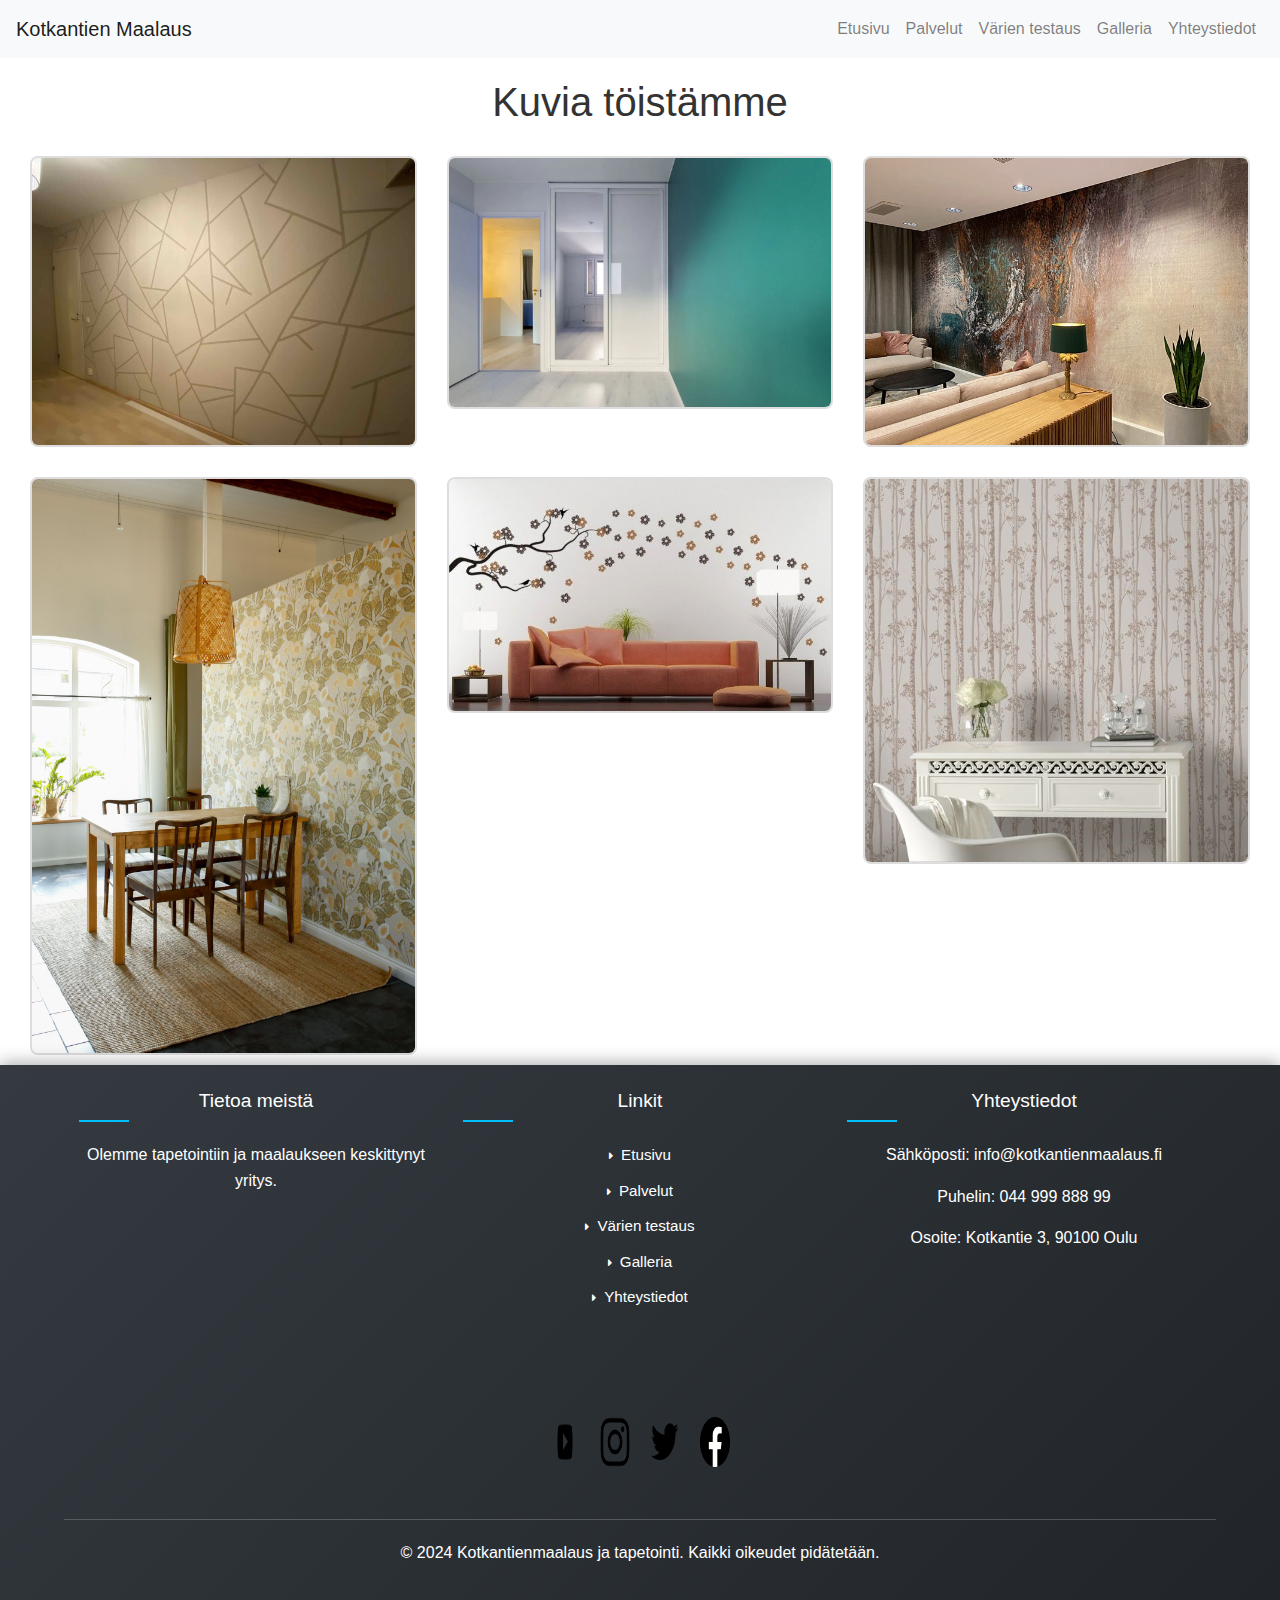
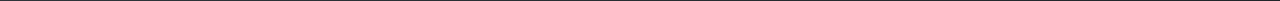
<file: galleria.html>
<!DOCTYPE html>
<html lang="fi">

<head>
    <meta charset="UTF-8">
    <meta name="viewport" content="width=device-width, initial-scale=1.0">
    <title>Galleria - Kotkantien maalaus ja tapetointi</title>

    <!-- Bootstrap CSS -->
    <link href="https://stackpath.bootstrapcdn.com/bootstrap/4.5.2/css/bootstrap.min.css" rel="stylesheet">

    <!-- Omat CSS-tiedostot -->
    <link rel="stylesheet" type="text/css" href="css/stylesheet.css">
    <link rel="stylesheet" type="text/css" href="css/galleria.css">

    <!-- Font Awesome -->
    <link rel="stylesheet" href="https://cdnjs.cloudflare.com/ajax/libs/font-awesome/5.15.4/css/all.min.css">
</head>

<body>
    <nav class="navbar navbar-expand-lg navbar-light bg-light">
        <a class="navbar-brand" href="index.html">Kotkantien Maalaus</a>
        <button class="navbar-toggler" type="button" data-toggle="collapse" data-target="#navbarNav" aria-controls="navbarNav" aria-expanded="false" aria-label="Toggle navigation">
            <span class="navbar-toggler-icon"></span>
        </button>
        <div class="collapse navbar-collapse" id="navbarNav">
            <ul class="navbar-nav ml-auto">
                <li class="nav-item"><a class="nav-link" href="index.html">Etusivu</a></li>
                <li class="nav-item"><a class="nav-link" href="palvelut.html">Palvelut</a></li>
                <li class="nav-item"><a class="nav-link" href="varientestaus.html">Värien testaus</a></li>
                <li class="nav-item"><a class="nav-link" href="galleria.html">Galleria</a></li>
                <li class="nav-item"><a class="nav-link" href="yhteystiedot.html">Yhteystiedot</a></li>
            </ul>
        </div>
    </nav>

    <h1 class="gallery-title">Kuvia töistämme</h1>
    <div class="image-container">
        <div class="image-item">
            <img src="images/kuva1.jpeg" alt="Tapetoitu seinä" class="preview-image">
        </div>
        <div class="image-item">
            <img src="images/kuva2.webp" alt="Turkoosiksi maalattu seinä" class="preview-image">
        </div>
        <div class="image-item">
            <img src="images/kuva3.jpg" alt="Tapetoitu seinä" class="preview-image">
        </div>
        <div class="image-item">
            <img src="images/kuva4.jpg" alt="Tapetoitu seinä" class="preview-image">
        </div>
        <div class="image-item">
            <img src="images/kuva5.jpg" alt="tapetoitu seinä" class="preview-image">
        </div>
        <div class="image-item">
            <img src="images/kuva6.jpeg" alt="tapetoitu seinä" class="preview-image">
        </div>
    </div>

    <div class="modal" id="modal">
        <span class="close" id="close">&times;</span>
        <img class="modal-content" id="modal-image">
    </div>

    <!-- jQuery -->
    <script src="https://ajax.googleapis.com/ajax/libs/jquery/3.7.1/jquery.min.js"></script>

    <!-- Popper.js (Bootstrapin vaatimuksena) -->
    <script src="https://cdnjs.cloudflare.com/ajax/libs/popper.js/1.16.0/umd/popper.min.js"></script>

    <!-- Bootstrap JS -->
    <script src="https://stackpath.bootstrapcdn.com/bootstrap/4.5.2/js/bootstrap.min.js"></script>

    <!-- Oma JavaScript-tiedosto -->
    <script src="javascript/galleria.js"></script>
    

    <footer class="footer bg-dark text-white pt-4">
        <div class="container">
            <div class="row">
                <div class="col-md-4">
                    <h5 style="color: white;">Tietoa meistä</h5>
                    <p style="color: white;">Olemme tapetointiin ja maalaukseen keskittynyt yritys.</p>
                    <iframe src="https://www.google.com/maps/embed?pb=!1m18!1m12!1m3!1d2017.5847463398302!2d25.508349977595394!3d65.00146934481731!2m3!1f0!2f0!3f0!3m2!1i1024!2i768!4f13.1!3m3!1m2!1s0x4681cd5aac2e0dcb%3A0xd0f738d563fe562d!2sKotkantie%203%2C%2090250%20Oulu!5e1!3m2!1sfi!2sfi!4v1724050981516!5m2!1sfi!2sfi" width="300" height="200" style="border:0;" allowfullscreen="" loading="lazy" referrerpolicy="no-referrer-when-downgrade"></iframe>
                </div>
                <div class="col-md-4">
                    <h5 style="color: white;">Linkit</h5>
                    <ul class="list-unstyled">
                        <li><a href="index.html" class="text-white">Etusivu</a></li>
                        <li><a href="palvelut.html" class="text-white">Palvelut</a></li>
                        <li><a href="varientestaus.html" class="text-white">Värien testaus</a></li>
                        <li><a href="galleria.html" class="text-white">Galleria</a></li>
                        <li><a href="yhteystiedot.html" class="text-white">Yhteystiedot</a></li>
                    </ul>
                </div>
                <div class="col-md-4">
                    <h5 style="color: white;">Yhteystiedot</h5>
                    <ul class="list-unstyled">
                        <p class="text-white">Sähköposti: info@kotkantienmaalaus.fi</p>
                        <p class="text-white">Puhelin: 044 999 888 99</p>
                        <p class="text-white">Osoite: Kotkantie 3, 90100 Oulu</p>
                    </ul>
                </div>
            </div>
            <div class="logos">
                <p><a href="https://www.youtube.com/">
                    <img src="images/youtubelogo.png" alt="YouTube" class="youtubelogo">
                </a></p>
                <p><a href="https://www.instagram.com/">
                    <img src="images/insta-logo.png" alt="Instagram" class="instagramlogo">
                </a></p>
                <p><a href="https://x.com/home?lang=fi">
                    <img src="images/xlogo.webp" alt="X" class="xlogo">
                </a></p>
                <p><a href="https://www.facebook.com/">
                    <img src="images/facebooklogo.png" alt="Facebook" class="facebooklogo">
                </a></p>
            </div>
            <div class="row mt-3">
                <div class="col-md-12 text-center">
                    <p>&copy; 2024 Kotkantienmaalaus ja tapetointi. Kaikki oikeudet pidätetään.</p>
                </div>
            </div>
        </div>
    </footer>
</body>

</html>
</file>
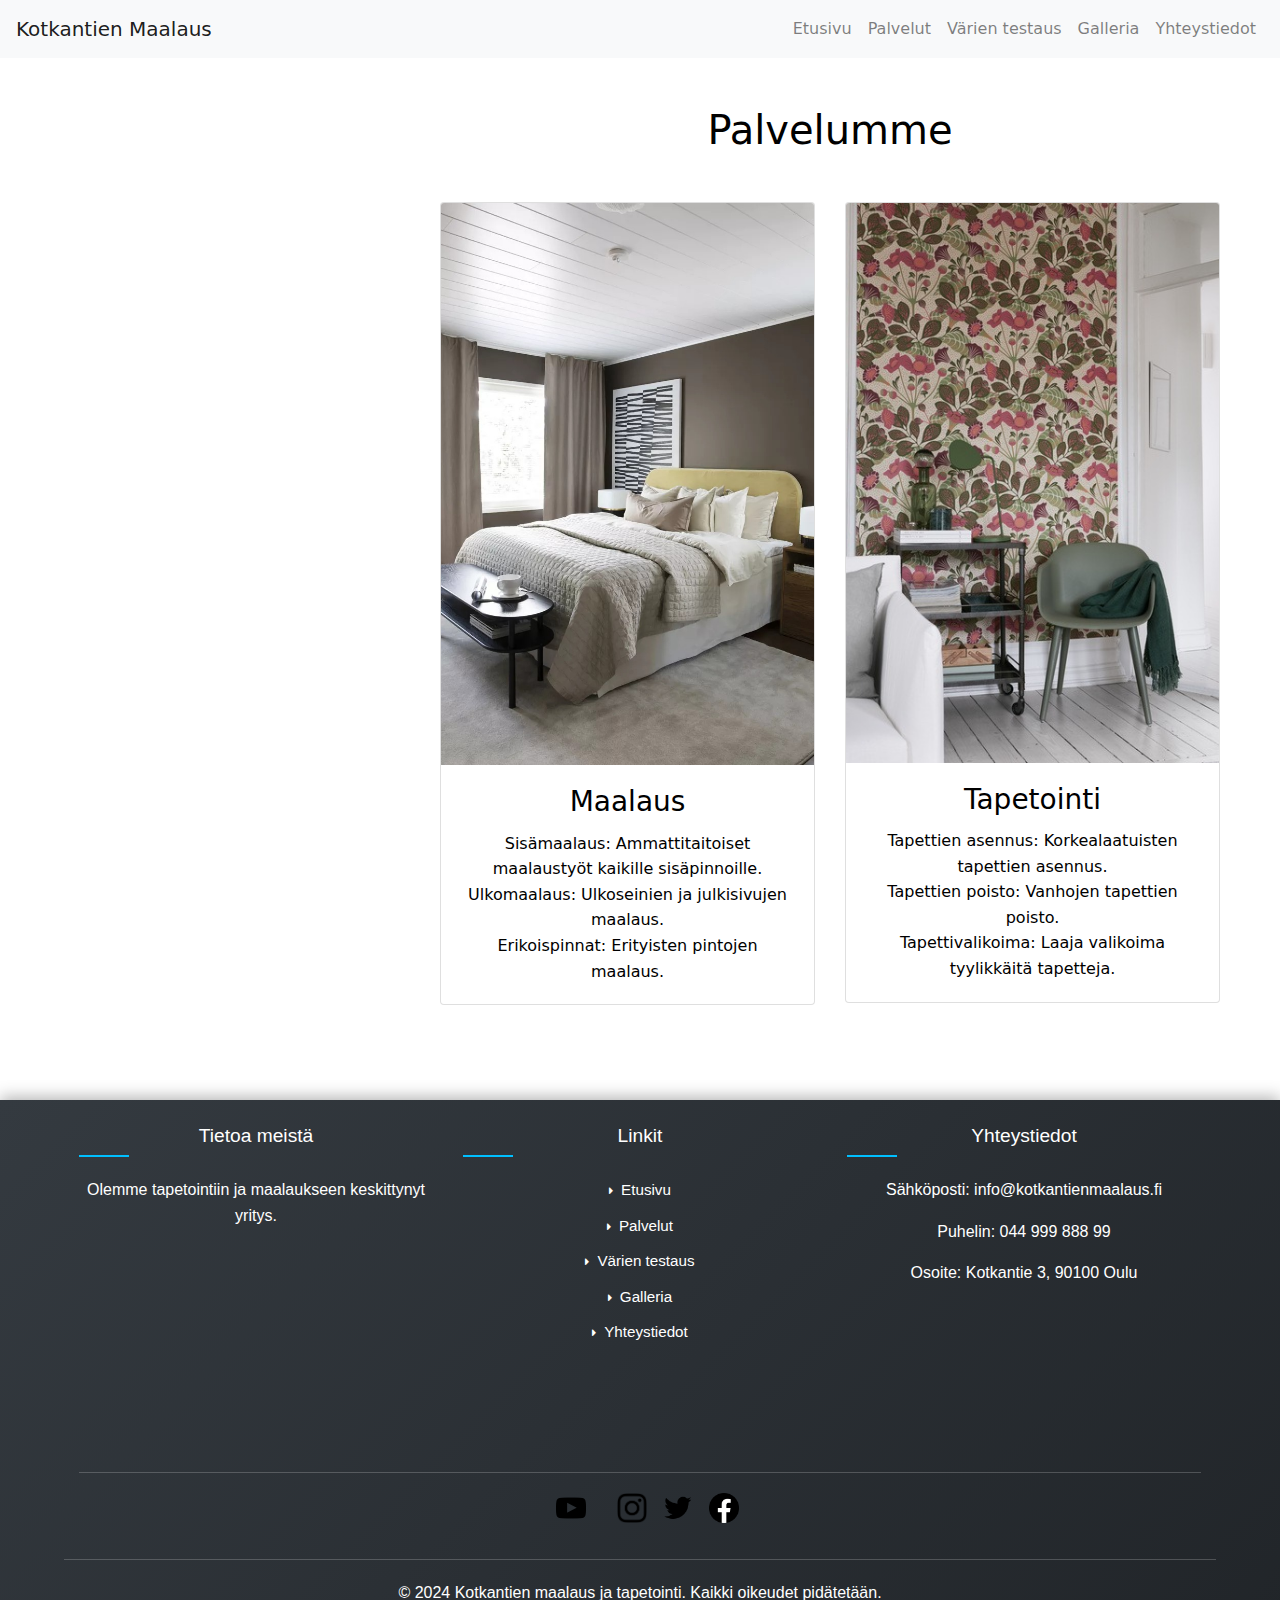
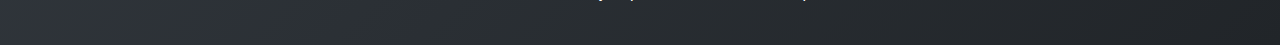
<file: palvelut.html>
<!DOCTYPE html>
<html lang="fi">
<head>
    <meta charset="UTF-8">
    <meta name="viewport" content="width=device-width, initial-scale=1.0">
    <script src="https://ajax.googleapis.com/ajax/libs/jquery/3.7.1/jquery.min.js"></script>
    <title>Palvelut - Kotkantien maalaus ja tapetointi</title>
    <link href="https://stackpath.bootstrapcdn.com/bootstrap/4.5.2/css/bootstrap.min.css" rel="stylesheet">
    <link rel="stylesheet" href="https://cdnjs.cloudflare.com/ajax/libs/font-awesome/5.15.4/css/all.min.css">
    <link rel="stylesheet" type="text/css" href="css/stylesheet.css">
    <link rel="stylesheet" type="text/css" href="css/palvelut.css">
</head>
<body>
    <nav class="navbar navbar-expand-lg navbar-light bg-light">
        <a class="navbar-brand" href="index.html">Kotkantien Maalaus</a>
        <button class="navbar-toggler" type="button" data-toggle="collapse" data-target="#navbarNav" aria-controls="navbarNav" aria-expanded="false" aria-label="Toggle navigation">
            <span class="navbar-toggler-icon"></span>
        </button>
        <div class="collapse navbar-collapse" id="navbarNav">
            <ul class="navbar-nav ml-auto">
                <li class="nav-item"><a class="nav-link" href="index.html">Etusivu</a></li>
                <li class="nav-item"><a class="nav-link" href="palvelut.html">Palvelut</a></li>
                <li class="nav-item"><a class="nav-link" href="varientestaus.html">Värien testaus</a></li>
                <li class="nav-item"><a class="nav-link" href="galleria.html">Galleria</a></li>
                <li class="nav-item"><a class="nav-link" href="yhteystiedot.html">Yhteystiedot</a></li>
            </ul>
        </div>
    </nav>

    <section class="services py-5">
        <div class="container">
            <h1 class="text-center mb-5">Palvelumme</h1>
            <div class="row">
                <div class="col-md-6 mb-4">
                    <div class="card">
                        <img src="images/painting.jpg" class="card-img-top" alt="Maalaus">
                        <div class="card-body">
                            <h3 class="card-title">Maalaus</h3>
                            <p class="card-text">
                                Sisämaalaus: Ammattitaitoiset maalaustyöt kaikille sisäpinnoille.<br>
                                Ulkomaalaus: Ulkoseinien ja julkisivujen maalaus.<br>
                                Erikoispinnat: Erityisten pintojen maalaus.
                            </p>
                        </div>
                    </div>
                </div>
                <div class="col-md-6 mb-4">
                    <div class="card">
                        <img src="images/wallpaper.jpg" class="card-img-top" alt="Tapetointi">
                        <div class="card-body">
                            <h3 class="card-title">Tapetointi</h3>
                            <p class="card-text">
                                Tapettien asennus: Korkealaatuisten tapettien asennus.<br>
                                Tapettien poisto: Vanhojen tapettien poisto.<br>
                                Tapettivalikoima: Laaja valikoima tyylikkäitä tapetteja.
                            </p>
                        </div>
                    </div>
                </div>
            </div>
        </div>
    </section>

    <footer class="footer bg-dark text-white py-4">
        <div class="container">
            <div class="row">
                <div class="col-md-4">
                    <h5>Tietoa meistä</h5>
                    <p class="info">Olemme tapetointiin ja maalaukseen keskittynyt yritys.</p>
                    <iframe src="https://www.google.com/maps/embed?pb=!1m18!1m12!1m3!1d2017.5847463398302!2d25.508349977595394!3d65.00146934481731!2m3!1f0!2f0!3f0!3m2!1i1024!2i768!4f13.1!3m3!1m2!1s0x4681cd5aac2e0dcb%3A0xd0f738d563fe562d!2sKotkantie%203%2C%2090250%20Oulu!5e1!3m2!1sfi!2sfi!4v1724050981516!5m2!1sfi!2sfi" width="300" height="200" style="border:0;" allowfullscreen="" loading="lazy" referrerpolicy="no-referrer-when-downgrade"></iframe>
                </div>
                <div class="col-md-4">
                    <h5 class="linkit">Linkit</h5>
                    <ul class="list-unstyled">
                        <li><a href="index.html" class="text-white">Etusivu</a></li>
                        <li><a href="palvelut.html" class="text-white">Palvelut</a></li>
                        <li><a href="varientestaus.html" class="text-white">Värien testaus</a></li>
                        <li><a href="galleria.html" class="text-white">Galleria</a></li>
                        <li><a href="yhteystiedot.html" class="text-white">Yhteystiedot</a></li>
                    </ul>
                </div>
                <div class="col-md-4">
                    <h5 class="yhteystiedot">Yhteystiedot</h5>
                    <ul class="list-unstyled">
                        <p class="text-white">Sähköposti: info@kotkantienmaalaus.fi</p>
                        <p class="text-white">Puhelin: 044 999 888 99</p>
                        <p class="text-white">Osoite: Kotkantie 3, 90100 Oulu</p>
                    </ul>
                </div>
            </div>
            <div class="logos text-center">
                <a href="https://www.youtube.com/"><img src="images/youtubelogo.png" alt="YouTube" class="mx-2" style="height:30px;"></a>
                <a href="https://www.instagram.com/"><img src="images/insta-logo.png" alt="Instagram" class="mx-2" style="height:30px;"></a>
                <a href="https://x.com/home?lang=fi"><img src="images/xlogo.webp" alt="X" class="mx-2" style="height:30px;"></a>
                <a href="https://www.facebook.com/"><img src="images/facebooklogo.png" alt="Facebook" class="mx-2" style="height:30px;"></a>
            </div>
            <div class="row mt-3">
                <div class="col-md-12 text-center">
                    <p>&copy; 2024 Kotkantien maalaus ja tapetointi. Kaikki oikeudet pidätetään.</p>
                </div>
            </div>
        </div>
    </footer>

    <script src="https://stackpath.bootstrapcdn.com/bootstrap/4.5.2/js/bootstrap.min.js"></script>
</body>
</html>
</file>
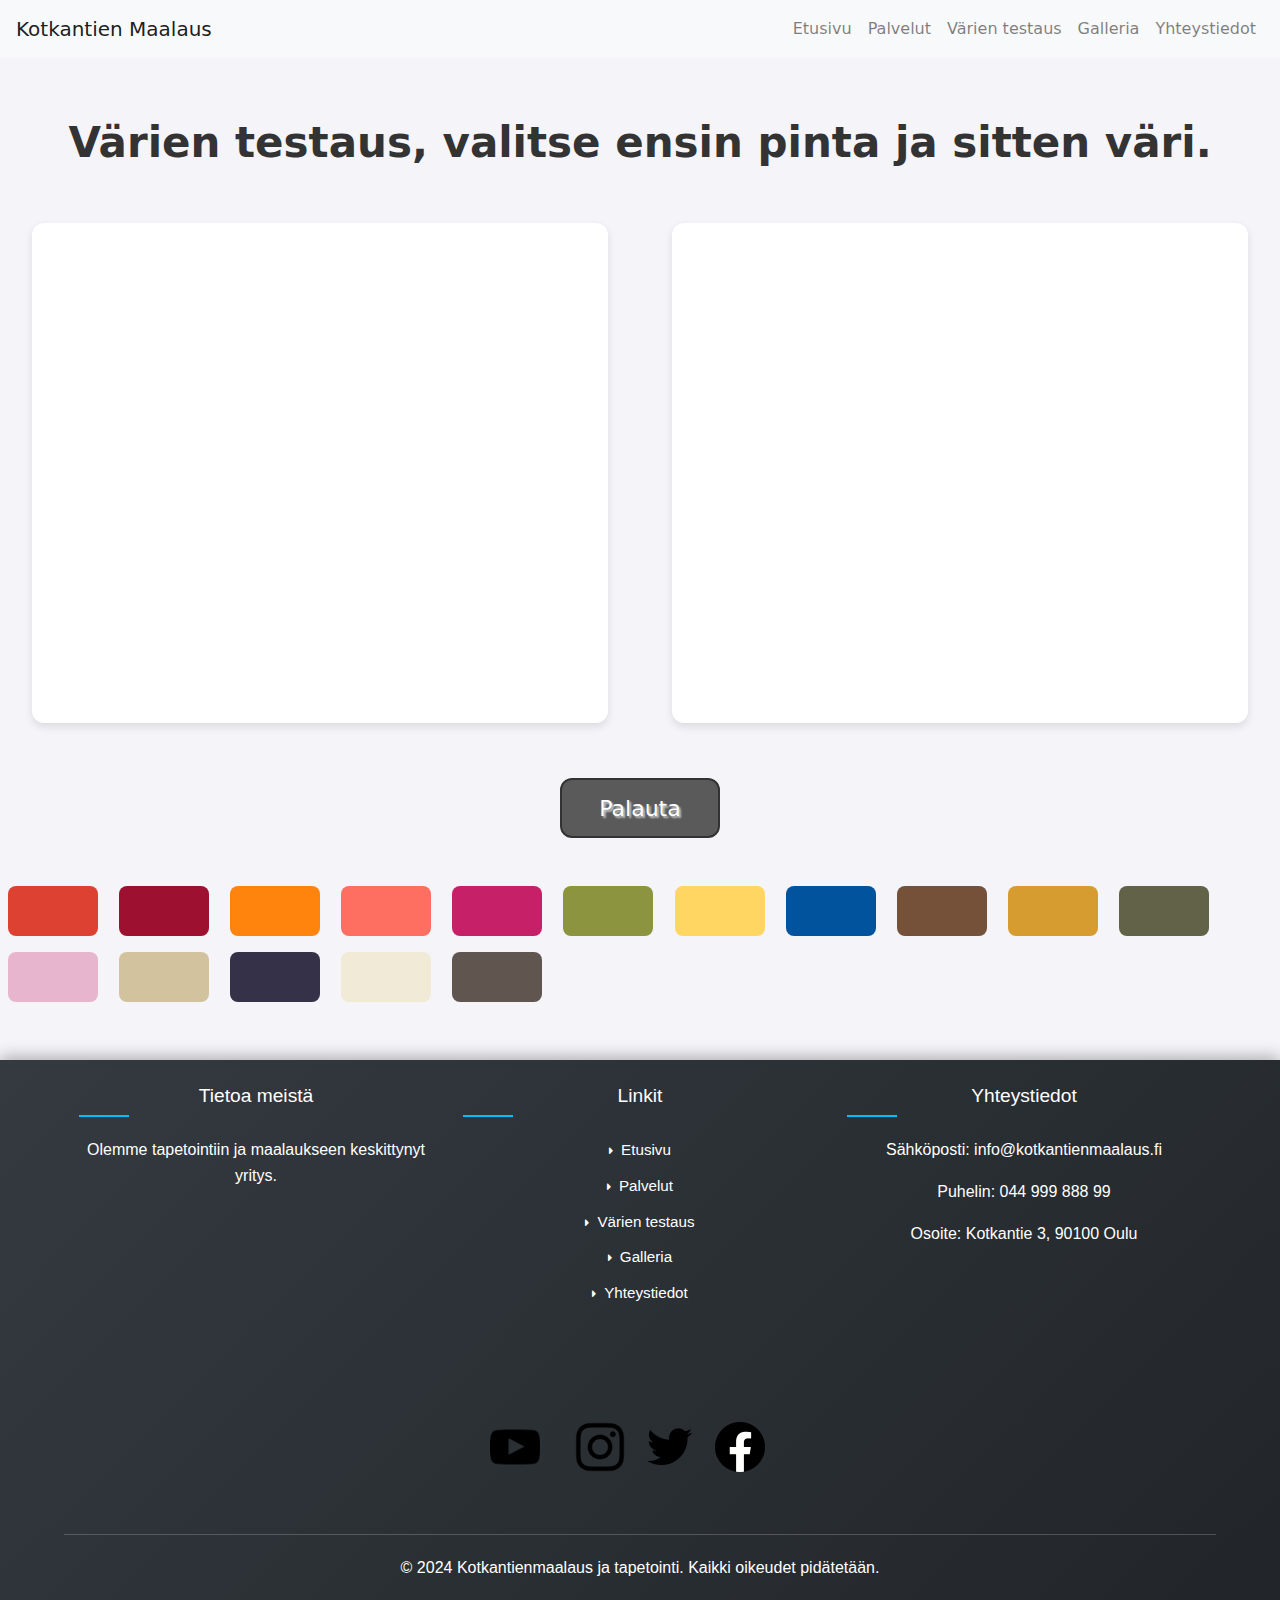
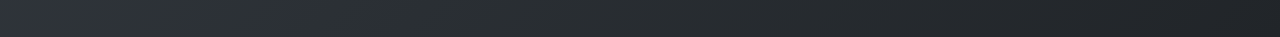
<file: varientestaus.html>
<!DOCTYPE html>
<html lang="fi">

<head>
  <meta charset="UTF-8">
  <meta name="viewport" content="width=device-width, initial-scale=1.0">
  <title>Värien testaus - Kotkantien maalaus ja tapetointi</title>
  
  <!-- Bootstrap CSS -->
  <link href="https://stackpath.bootstrapcdn.com/bootstrap/4.5.2/css/bootstrap.min.css" rel="stylesheet">

  <!-- Omat CSS-tiedostot -->
  <link rel="stylesheet" type="text/css" href="css/stylesheet.css">
  <link rel="stylesheet" type="text/css" href="css/varientestaus.css">

  <!-- Font Awesome -->
  <link rel="stylesheet" href="https://cdnjs.cloudflare.com/ajax/libs/font-awesome/5.15.4/css/all.min.css">
</head>

<body>
  <nav class="navbar navbar-expand-lg navbar-light bg-light">
    <a class="navbar-brand" href="index.html">Kotkantien Maalaus</a>
    <button class="navbar-toggler" type="button" data-toggle="collapse" data-target="#navbarNav" aria-controls="navbarNav" aria-expanded="false" aria-label="Toggle navigation">
      <span class="navbar-toggler-icon"></span>
    </button>
    <div class="collapse navbar-collapse" id="navbarNav">
      <ul class="navbar-nav ml-auto">
        <li class="nav-item"><a class="nav-link" href="index.html">Etusivu</a></li>
        <li class="nav-item"><a class="nav-link" href="palvelut.html">Palvelut</a></li>
        <li class="nav-item"><a class="nav-link" href="varientestaus.html">Värien testaus</a></li>
        <li class="nav-item"><a class="nav-link" href="galleria.html">Galleria</a></li>
        <li class="nav-item"><a class="nav-link" href="yhteystiedot.html">Yhteystiedot</a></li>
      </ul>
    </div>
  </nav>

  <h1 class="title">Värien testaus, valitse ensin pinta ja sitten väri.</h1>
  <h2 class="colorName">Väri</h2>

  <div class="container1">
    <div class="color1" id="colorDiv1" data-value="1" onclick="saveChoice(this)">
      <p></p>
    </div>
    <div class="color2" id="colorDiv2" data-value="2" onclick="saveChoice(this)">
      <p></p>
    </div>
  </div>

  <button class="resetButton" type="button">Palauta</button>

  <div class="colorButtons">
    <button class="colorButton" id="fiesta" type="button"></button>
    <button class="colorButton" id="jester_red" type="button"></button>
    <button class="colorButton" id="turmeric" type="button"></button>
    <button class="colorButton" id="living_colar" type="button"></button>
    <button class="colorButton" id="pink_peacock" type="button"></button>
    <button class="colorButton" id="pepper_stem" type="button"></button>
    <button class="colorButton" id="aspen_gold" type="button"></button>
    <button class="colorButton" id="princess_blue" type="button"></button>
    <button class="colorButton" id="toffee" type="button"></button>
    <button class="colorButton" id="mango_mojito" type="button"></button>
    <button class="colorButton" id="terrarium_moss" type="button"></button>
    <button class="colorButton" id="sweet_lilac" type="button"></button>
    <button class="colorButton" id="soybean" type="button"></button>
    <button class="colorButton" id="eclipse" type="button"></button>
    <button class="colorButton" id="sweet_corn" type="button"></button>
    <button class="colorButton" id="brown_granite" type="button"></button>
  </div>

  <footer class="footer bg-dark text-white pt-4">
    <div class="container">
      <div class="row">
        <div class="col-md-4">
          <h5 style="color: white;">Tietoa meistä</h5>
          <p style="color: white;">Olemme tapetointiin ja maalaukseen keskittynyt yritys.</p>
          <iframe src="https://www.google.com/maps/embed?pb=!1m18!1m12!1m3!1d2017.5847463398302!2d25.508349977595394!3d65.00146934481731!2m3!1f0!2f0!3f0!3m2!1i1024!2i768!4f13.1!3m3!1m2!1s0x4681cd5aac2e0dcb%3A0xd0f738d563fe562d!2sKotkantie%203%2C%2090250%20Oulu!5e1!3m2!1sfi!2sfi!4v1724050981516!5m2!1sfi!2sfi" width="300" height="200" style="border:0;" allowfullscreen="" loading="lazy" referrerpolicy="no-referrer-when-downgrade"></iframe>
        </div>
        <div class="col-md-4">
          <h5 style="color: white;">Linkit</h5>
          <ul class="list-unstyled">
            <li><a href="index.html" class="text-white">Etusivu</a></li>
            <li><a href="palvelut.html" class="text-white">Palvelut</a></li>
            <li><a href="varientestaus.html" class="text-white">Värien testaus</a></li>
            <li><a href="galleria.html" class="text-white">Galleria</a></li>
            <li><a href="yhteystiedot.html" class="text-white">Yhteystiedot</a></li>
          </ul>
        </div>
        <div class="col-md-4">
          <h5 style="color: white;">Yhteystiedot</h5>
          <ul class="list-unstyled">
            <p class="text-white">Sähköposti: info@kotkantienmaalaus.fi</p>
            <p class="text-white">Puhelin: 044 999 888 99</p>
            <p class="text-white">Osoite: Kotkantie 3, 90100 Oulu</p>
          </ul>
        </div>
      </div>
      <div class="logos">
        <p><a href="https://www.youtube.com/">
          <img src="images/youtubelogo.png" alt="YouTube" class="youtubelogo">
        </a></p>
        <p><a href="https://www.instagram.com/">
          <img src="images/insta-logo.png" alt="Instagram" class="instagramlogo">
        </a></p>
        <p><a href="https://x.com/home?lang=fi">
          <img src="images/xlogo.webp" alt="X" class="xlogo">
        </a></p>
        <p><a href="https://www.facebook.com/">
          <img src="images/facebooklogo.png" alt="Facebook" class="facebooklogo">
        </a></p>
      </div>
      <div class="row mt-3">
        <div class="col-md-12 text-center">
          <p>&copy; 2024 Kotkantienmaalaus ja tapetointi. Kaikki oikeudet pidätetään.</p>
        </div>
      </div>
    </div>
  </footer>

  <!-- jQuery -->
  <script src="https://ajax.googleapis.com/ajax/libs/jquery/3.7.1/jquery.min.js"></script>
  
  <!-- Popper.js (Bootstrapin vaatimuksena) -->
  <script src="https://cdnjs.cloudflare.com/ajax/libs/popper.js/1.16.0/umd/popper.min.js"></script>
  
  <!-- Bootstrap JS -->
  <script src="https://stackpath.bootstrapcdn.com/bootstrap/4.5.2/js/bootstrap.min.js"></script>
  
  <!-- Oma JavaScript-tiedosto -->
  <script src="javascript/varientestaus.js"></script>
</body>

</html>
</file>
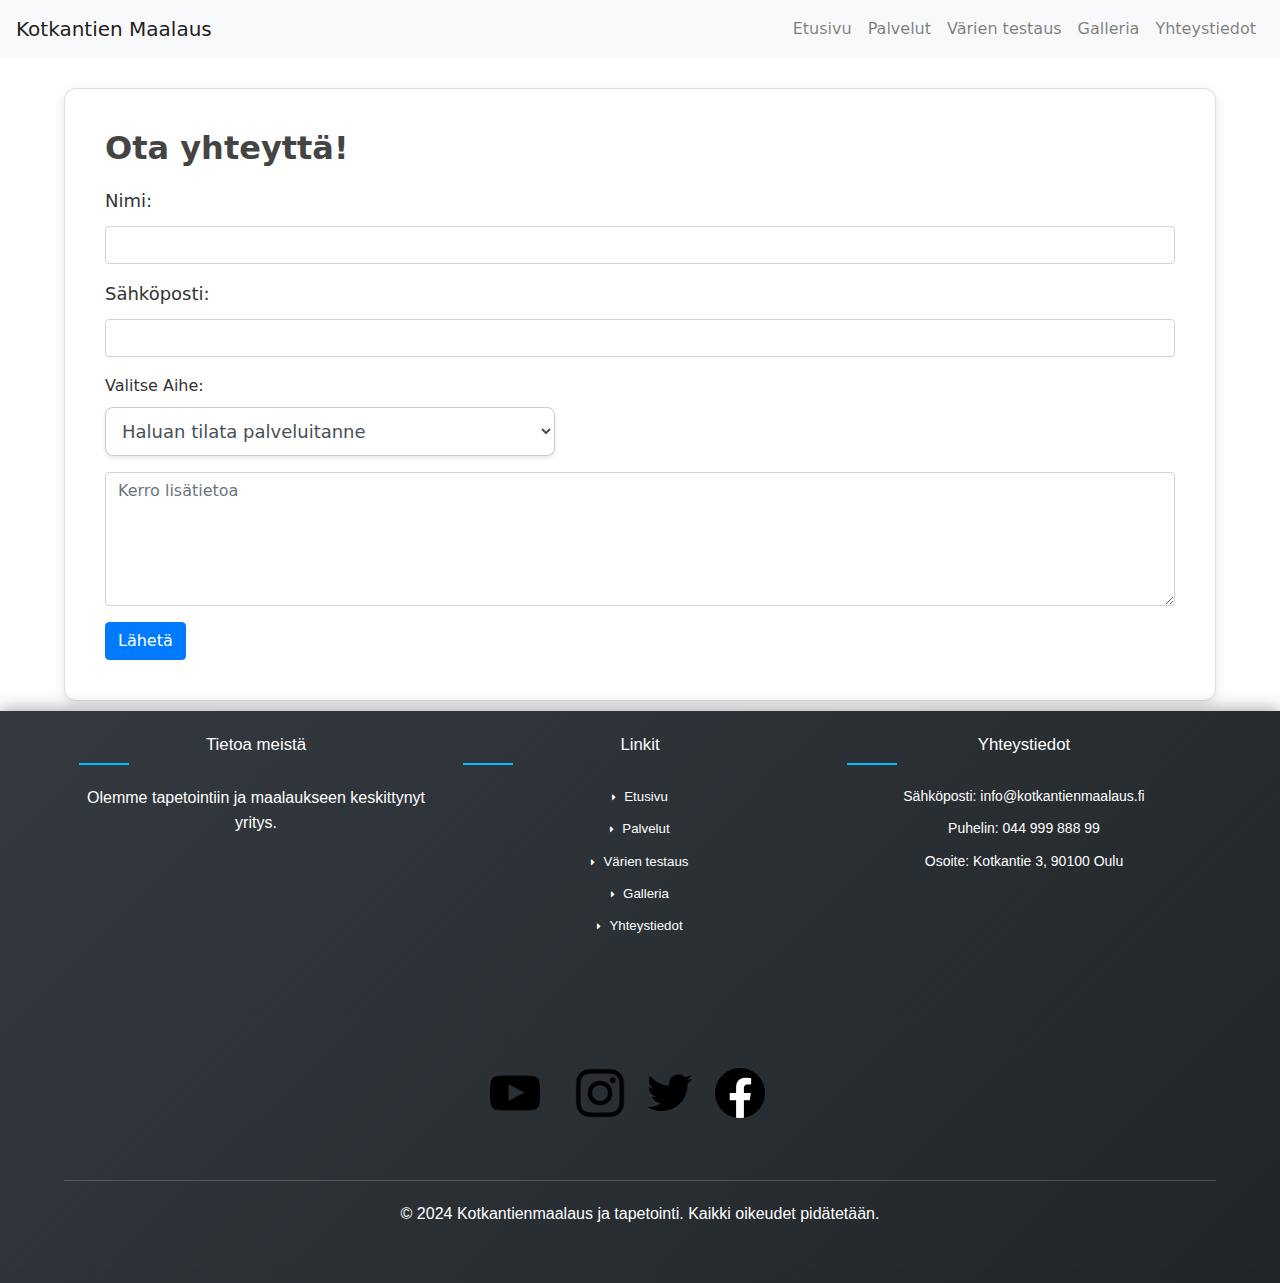
<file: yhteystiedot.html>
<!DOCTYPE html>
<html lang="fi">
<head>
    <meta charset="UTF-8">
    <meta name="viewport" content="width=device-width, initial-scale=1.0">
    <title>Yhteystiedot - Kotkantien maalaus ja tapetointi</title>

    <!-- Bootstrap CSS -->
    <link href="https://stackpath.bootstrapcdn.com/bootstrap/4.5.2/css/bootstrap.min.css" rel="stylesheet">

    <!-- Omat CSS-tiedostot -->
    <link rel="stylesheet" type="text/css" href="css/stylesheet.css">
    <link rel="stylesheet" type="text/css" href="css/yhteystiedot.css">

    <!-- Font Awesome -->
    <link rel="stylesheet" href="https://cdnjs.cloudflare.com/ajax/libs/font-awesome/5.15.4/css/all.min.css">
</head>
<body>
    <nav class="navbar navbar-expand-lg navbar-light bg-light">
        <a class="navbar-brand" href="index.html">Kotkantien Maalaus</a>
        <button class="navbar-toggler" type="button" data-toggle="collapse" data-target="#navbarNav" aria-controls="navbarNav" aria-expanded="false" aria-label="Toggle navigation">
            <span class="navbar-toggler-icon"></span>
        </button>
        <div class="collapse navbar-collapse" id="navbarNav">
            <ul class="navbar-nav ml-auto">
                <li class="nav-item"><a class="nav-link" href="index.html">Etusivu</a></li>
                <li class="nav-item"><a class="nav-link" href="palvelut.html">Palvelut</a></li>
                <li class="nav-item"><a class="nav-link" href="varientestaus.html">Värien testaus</a></li>
                <li class="nav-item"><a class="nav-link" href="galleria.html">Galleria</a></li>
                <li class="nav-item"><a class="nav-link" href="yhteystiedot.html">Yhteystiedot</a></li>
            </ul>
        </div>
    </nav>

    <div class="info">
        <h1 class="title">Ota yhteyttä!</h1>
        <form>
            <div class="form-group">
                <label class="namelabel" for="entername">Nimi:</label>
                <input type="text" class="form-control" id="entername" name="entername" required>
            </div>

            <div class="form-group">
                <label class="emaillabel" for="enteremail">Sähköposti:</label>
                <input type="email" class="form-control" id="enteremail" name="enteremail" pattern="^[\w\.-]+@[a-zA-Z\d\.-]+\.[a-zA-Z]{2,}$" required>
            </div>

            <div class="form-group">
                <label for="options">Valitse Aihe:</label>
                <select class="form-control" name="options" id="options">
                    <option value="service">Haluan tilata palveluitanne</option>
                    <option value="complain">Haluan tehdä valituksen</option>
                    <option value="other">Muu</option>
                </select>
            </div>

            <div class="form-group">
                <textarea class="form-control" name="textinfo" rows="5" placeholder="Kerro lisätietoa"></textarea>
            </div>

            <button type="submit" class="btn btn-primary">Lähetä</button>
        </form>
    </div>

    <footer class="footer bg-dark text-white pt-4">
        <div class="container">
            <div class="row">
                <div class="col-md-4">
                    <h5 style="color: white;">Tietoa meistä</h5>
                    <p style="color: white;">Olemme tapetointiin ja maalaukseen keskittynyt yritys.</p>
                    <iframe src="https://www.google.com/maps/embed?pb=!1m18!1m12!1m3!1d2017.5847463398302!2d25.508349977595394!3d65.00146934481731!2m3!1f0!2f0!3f0!3m2!1i1024!2i768!4f13.1!3m3!1m2!1s0x4681cd5aac2e0dcb%3A0xd0f738d563fe562d!2sKotkantie%203%2C%2090250%20Oulu!5e1!3m2!1sfi!2sfi!4v1724050981516!5m2!1sfi!2sfi" width="300" height="200" style="border:0;" allowfullscreen="" loading="lazy" referrerpolicy="no-referrer-when-downgrade"></iframe>
                </div>
                <div class="col-md-4">
                    <h5 style="color: white;">Linkit</h5>
                    <ul class="list-unstyled">
                        <li><a href="index.html" class="text-white">Etusivu</a></li>
                        <li><a href="palvelut.html" class="text-white">Palvelut</a></li>
                        <li><a href="varientestaus.html" class="text-white">Värien testaus</a></li>
                        <li><a href="galleria.html" class="text-white">Galleria</a></li>
                        <li><a href="yhteystiedot.html" class="text-white">Yhteystiedot</a></li>
                    </ul>
                </div>
                <div class="col-md-4">
                    <h5 style="color: white;">Yhteystiedot</h5>
                    <ul class="list-unstyled">
                        <li class="text-white">Sähköposti: info@kotkantienmaalaus.fi</li>
                        <li class="text-white">Puhelin: 044 999 888 99</li>
                        <li class="text-white">Osoite: Kotkantie 3, 90100 Oulu</li>
                    </ul>
                </div>
            </div>
            <div class="logos">
                <p><a href="https://www.youtube.com/">
                    <img src="images/youtubelogo.png" alt="YouTube" class="youtubelogo">
                </a></p>
                <p><a href="https://www.instagram.com/">
                    <img src="images/insta-logo.png" alt="Instagram" class="instagramlogo">
                </a></p>
                <p><a href="https://x.com/home?lang=fi">
                    <img src="images/xlogo.webp" alt="X" class="xlogo">
                </a></p>
                <p><a href="https://www.facebook.com/">
                    <img src="images/facebooklogo.png" alt="Facebook" class="facebooklogo">
                </a></p>
            </div>
            <div class="row mt-3">
                <div class="col-md-12 text-center">
                    <p>&copy; 2024 Kotkantienmaalaus ja tapetointi. Kaikki oikeudet pidätetään.</p>
                </div>
            </div>
        </div>
    </footer>

    <!-- jQuery -->
    <script src="https://ajax.googleapis.com/ajax/libs/jquery/3.7.1/jquery.min.js"></script>

    <!-- Popper.js (Bootstrapin vaatimuksena) -->
    <script src="https://cdnjs.cloudflare.com/ajax/libs/popper.js/1.16.0/umd/popper.min.js"></script>

    <!-- Bootstrap JS -->
    <script src="https://stackpath.bootstrapcdn.com/bootstrap/4.5.2/js/bootstrap.min.js"></script>


</body>
</html>
</file>
<file: css/stylesheet.css>
body{
    margin: 0;
    padding: 0;
    line-height: 1.6;
    color: #333;
    overflow-x: hidden;
    font-family: system-ui, -apple-system, BlinkMacSystemFont, 'Segoe UI', Roboto, Oxygen, Ubuntu, Cantarell, 'Open Sans', 'Helvetica Neue', sans-serif;
}

p{
    font-size: 16px;
}
h1{
    font-size: 24px;
}
/* General Navbar Styles */
.navbar1 {
    width: 100%;
    justify-content: space-between;
    align-items: center;
    background-color: #333;
    padding: 10px;
    position: fixed;
    z-index: 999;
}

.navbuttons {
    list-style: none;
    display: flex;
    margin: 0;
    padding: 0;
    text-decoration: none;
    z-index: 999;
}

.navbuttons a {
    color: white;
    padding: 14px 20px;
    text-decoration: none;
    text-align: center;
}

.navbuttons a:hover {
    color: white;
    text-decoration: none;
}

/* Hamburger Menu Styles */
.hamburger {
    display: none;
    font-size: 30px;
    cursor: pointer;
    color: white;
}



.container {
    width: 90%;
    margin: 0 auto;
    color: black;
}

header {
    background: #333;
    color: #fff;
    padding: 1rem 0;
}

header .container {
    display: flex;
    justify-content: space-between;
    align-items: center;
}

header .logo {
    font-size: 1.5rem;
    font-weight: bold;
}

header nav ul {
    list-style: none;
    display: flex;
    margin: 0;
    padding: 0;
}

header nav ul li {
    margin: 0 1rem;
}

header nav ul li a {
    color: #fff;
    text-decoration: none;
    font-weight: 700;
    transition: color 0.3s;
}

header nav ul li a:hover {
    color: #f4b400;
}

.hero {
    background: url('../images/hero-image.jpg') no-repeat center center/cover;
    color: #fff;
    height: 70vh;
    display: flex;
    align-items: center;
    text-align: center;
    
}

.hero .container {
    max-width: 1000px;
    margin: 0 auto;
    text-shadow: 4px 4x 4px white;
    color: white;
  
}
.text-with-border{
    font-size: 20px;
    color: white;
    text-shadow: 
    -1px -1px 0 #000,  
    1px -1px 0 #000,
    -1px 1px 0 #000,
    1px 1px 0 #000; /* Lisätään varjo joka suuntaan luoden reunan */
}
text-white{
    font-size: 20px;
}
.hero h1 {
    font-size: 3.5rem;
    margin: 0;
}

.hero p {
    font-size: 1.25rem;
}

.cta {
    display: inline-block;
    background: #f4b400;
    color: #fff;
    padding: 0.75rem 1.5rem;
    text-decoration: none;
    border-radius: 5px;
    margin-top: 1rem;
    transition: background 0.3s;
}

.cta:hover {
    background: #e69500;
    text-decoration: none;
    color: white;
}

.features {
    background: #f9f9f9;
    padding: 3rem 0;
}

.features .container {
    display: flex;
    justify-content: space-between;
}

.feature {
    background: #fff;
    padding: 2rem;
    border-radius: 5px;
    box-shadow: 0 0 10px rgba(0, 0, 0, 0.1);
    text-align: center;
    flex-basis: 30%;
    transition: transform 0.3s;
}

.feature:hover {
    transform: translateY(-10px);
}

.feature i {
    font-size: 3rem;
    margin-bottom: 1rem;
    color: #f4b400;
}

footer {
    background: #333;
    color: #fff;
    text-align: center;
    padding: 1rem 0;
    position: relative;
}

/* Responsiivisuus */
@media (max-width: 768px) {
    .hero h1 {
        font-size: 2.5rem;
    }

    .hero p {
        font-size: 1rem;
    }

    .features .container {
        flex-direction: column;
        align-items: center;
    }

    .feature {
        width: 80%;
        margin-bottom: 1rem;
    }
}
.services {
    padding: 50px 0;
    text-align: center;
    position: absolute;
}

.services-container {
    max-width: 900px;
    margin: 0 auto;
    display: flex;
    justify-content: space-between;
    flex-wrap: wrap;
}

.service {
    position: absolute;
    top: 200px;
    left: 1025px;
    width: 400px;
    padding: 20px;
    background-color: #fff;
    border-radius: 8px;
    box-shadow: 0 0 20px rgba(0, 0, 0, 0.1);
    transition: transform 0.3s ease;
}
.service1 {
    position: absolute;
    top: 200px;
    left: 450px;
    width: 400px;
    padding: 20px;
    background-color: #fff;
    border-radius: 8px;
    box-shadow: 0 0 20px rgba(0, 0, 0, 0.1);
    transition: transform 0.3s ease;
}

.service:hover {
    transform: translateY(-5px);
}
.service1:hover {
    transform: translateY(-5px);
}
.service-title{
    position: absolute;
    left: 820px;
}
.service img {
    width: 100%;
    height: auto;
    border-radius: 8px;
    margin-bottom: 20px;
}
.service1 img {
    width: 100%;
    height: auto;
    border-radius: 8px;
    margin-bottom: 20px;
}

.service-content h3 {
    color: #444;
    font-size: 24px;
}
.services-container h1{
    font-size: 50px;
}

.service-content p {
    color: #666;
    font-size: 16px;
}


/* Footer Styles */
.footer {

    background: linear-gradient(135deg, #343a40, #212529);
    color: #ffffff;
    padding: 40px 0;
    box-shadow: 0 -3px 15px rgba(0, 0, 0, 0.3);
    font-family: 'Arial', sans-serif;
  }
  
  .footer a {
    color: #ffffff;
    transition: color 0.3s, transform 0.3s;
  }
  
  .footer a:hover {
    color: #00bfff;
    transform: translateY(-2px);
  }
  
  .footer h5 {
    margin-bottom: 20px;
    position: relative;
    padding-bottom: 10px;
    font-size: 1.2em;
  }
  
  .footer h5::after {
    content: '';
    position: absolute;
    left: 0;
    bottom: 0;
    height: 2px;
    width: 50px;
    background: #00bfff;
  }
  
  .footer p {
    line-height: 1.6;
  }
  
  .footer ul {
    list-style: none;
    padding: 0;
  }
  
  .footer ul li {
    margin-bottom: 10px;
  }
  
  .footer ul li a {
    text-decoration: none;
    font-size: 0.95em;
  }
  
  .footer ul li a::before {
    content: '\f0da';
    font-family: 'Font Awesome 5 Free';
    font-weight: 900;
    margin-right: 8px;
    font-size: 0.75em;
    transition: margin-right 0.3s;
  }
  
  .footer ul li a:hover::before {
    margin-right: 12px;
  }
  
  .footer .social-icons a {
    font-size: 1.2em;
    margin-right: 15px;
    color: #ffffff;
    transition: color 0.3s;
  }
  
  .footer .social-icons a:hover {
    color: #00bfff;
  }
  
  .footer .text-center {
    margin-top: 30px;
    font-size: 0.85em;
    border-top: 1px solid rgba(255, 255, 255, 0.2);
    padding-top: 20px;
    margin-top: 20px;
    color: #ffffff;
  }
  
  .footer .container {
    max-width: 1200px;
  }
  
  .logos {
    display: flex;
    align-items: center;
    justify-content: center; /* Aseta elementit riviin ilman ylimääräistä tilaa */
  }

  .youtubelogo {
    width: 100px;
    height: 50px;
    margin-left: -40px;
  }

  .instagramlogo, .xlogo, .facebooklogo {
    width: 50px;
    height: 50px;
    margin: 10px; /* Pienempi marginaali */
  }
</file>
<file: css/galleria.css>
/* Yleiset tyylit */
body {
  margin: 0;
  padding: 0;
  font-family: Arial, sans-serif;
}

/* Gallerian otsikko */
.gallery-title {
  text-align: center;
  margin-top: 20px;
  font-size: 2em;
}

/* Kuvagalleria */
.images {
  display: flex;
  flex-wrap: wrap;
  justify-content: center;
  gap: 10px;
  padding: 10px;
}

.preview-image {
  max-width: 100%;
  height: auto;
  cursor: pointer;
  transition: transform 0.2s ease-out;
}

.preview-image:hover {
  transform: scale(1.1);
}

.modal {
  display: none;
  position: fixed;
  z-index: 1;
  left: 0;
  top: 0;
  width: 100%;
  height: 100%;
  overflow: auto;
  background-color: rgba(0,0,0,0.9);
}

.modal-content {
  margin: auto;
  display: block;
  max-width: 90%;
  max-height: 80%;
  object-fit: contain;
  margin-bottom: 20px;
}

.close {
  color: #fff;
  font-size: 3em;
  position: absolute;
  top: 20px;
  right: 20px;
  cursor: pointer;
  z-index: 1000; /* Varmistaa, että sulkupainike on päällä */
}

.close:hover,
.close:focus {
  color: #bbb;
  text-decoration: none;
  cursor: pointer;
}

/* Footer */
.footer {
  background-color: #343a40;
  color: #fff;
  padding: 20px 0;
}

.footer .container {
  max-width: 1200px;
  margin: 0 auto;
}

.footer .logos img {
  width: 30px;
  margin: 0 10px;
}

@media only screen and (min-width: 801px){
  .images{
    width: 20%;
    height: 20%;
    margin: 0 auto;
    display: flex;
  }

  /* Gallerian otsikko */
.gallery-title {
  text-align: center;
  margin: 20px 0;
  font-size: 2.5em;
  color: #333;
}

/* Kuvagalleria */
.image-container {
  display: flex;
  flex-wrap: wrap;
  justify-content: center; /* Keskittää kuvat riville */
  gap: 10px; /* Lisää tilaa kuvien väliin */
}

.image-item {
  flex: 1 1 calc(33.333% - 20px); /* 3 kuvaa rivillä, huomioi väli */
  max-width: calc(33.333% - 20px); /* Rajoittaa kuvien leveyden */
  box-sizing: border-box;
  padding: 10px; /* Lisää hieman tilaa kuvan ympärille */
}

.preview-image {
  width: 100%; /* Täyttää säilön leveyden */
  height: auto; /* Säilyttää kuvasuhteen */
  cursor: pointer;
  transition: transform 0.2s ease-out;
  border: 2px solid #ddd; /* Lisää hieman tyyliä kuviin */
  border-radius: 8px; /* Pyöristä kulmia */
}

.preview-image:hover {
  transform: scale(1.1);
}

/* Modali */
.modal {
  display: none;
  position: fixed;
  z-index: 1;
  left: 0;
  

}

/* Media Queries */
@media (max-width: 768px) {
  .gallery-title {
      font-size: 1.5em;
  }

  .footer .container {
      padding: 0 15px;
  }

  .footer .logos img {
      width: 25px;
    
  }
  .modal-content {
    max-width: 80%;
    max-height: 70%;
}

.close {
    font-size: 2.5em;
    top: 10px;
    right: 10px;
}

}

@media (max-width: 576px) {
  .gallery-title {
      font-size: 1.2em;
  }

  .footer .logos img {
      width: 20px;
  }

  .footer {
      padding: 10px 0;
  }
  .modal-content {
    max-width: 90%;
    max-height: 60%;
  }

  .close {
    font-size: 2em;
    top: 5px;
    right: 5px;
  }

}


}
</file>
<file: css/palvelut.css>
/* Centering Images and Titles */
.services-container {
    margin-left: auto;
    margin-right: auto; /* Center the container */
    width: 90%; /* Optional: Adjust the width for better responsiveness */
}

.text-center {
    font-size: 40px;
}


.service-title {
    text-align: center; /* Center align the title */
    margin-bottom: 20px; /* Add margin for spacing */
}

/* Images within services-container */
.services-container img {
    display: block;
    margin: 0 auto; /* Center align images */
    max-width: 100%; /* Ensure images are responsive */
}

/* For general heading alignment */
h5 {
    color: white; /* White color for h5 headings */
}

/* Info section styling */
.info {
    color: white; /* Ensure text in info section is white */
    text-align: center; /* Center-align text in the info section */
}

/* Responsive adjustments */
@media only screen and (min-width: 320px) {
    .services-container {
        margin-left: auto;
        margin-right: auto; /* Center the container */
        width: 90%; /* Adjust the width if needed */
    }

    .service-title {
        margin-left: 0; /* Remove margin-left */
        text-align: center; /* Center-align the title */
    }

    /* Ensure footer positioning for smaller screens */
    .footer {
        position: absolute;
        top: 1600px;
        width: 100%;
    }
}

@media only screen and (min-width: 801px) {
    /* Ensure footer positioning for larger screens */
    .footer {
        position: absolute;
        top: 1100px;
        width: 100%;
    }
    .services{
        position: absolute;
        left: 380px;
    }
    
}
</file>
<file: css/varientestaus.css>
/* Yleinen tyyli */
body {
   
    background-color: #f4f4f9;
    color: #333;
    margin: 0;
    padding: 0;
    line-height: 1.6;
}

/* Otsikot */
.title {
    text-align: center;
    font-size: 42px;
    margin-top: 60px;
    color: #333;
    font-weight: bold;
}

.colorName {
    text-align: center;
    font-size: 28px;
    margin-top: 15px;
    color: #555;
}

/* Säiliöt */
.container1 {
    display: flex;
    justify-content: space-around;
    margin-top: 40px;
    flex-wrap: wrap;
}

.color1, .color2 {
    width: 45%;
    height: 500px;
    margin: 15px;
    background-color: #fff;
    box-shadow: 0 4px 8px rgba(0, 0, 0, 0.1);
    border-radius: 12px;
    transition: transform 0.2s ease-in-out;
}

.color1:hover, .color2:hover {
    transform: scale(1.05);
}

/* Nappulat */
.resetButton {
    display: block;
    margin: 40px auto;
    width: 160px;
    height: 60px;
    border: 2px solid #333;
    border-radius: 12px;
    font-size: 22px;
    color: #fff;
    background-color: #5a5a5a;
    text-shadow: 2px 2px 2px #ccc;
    cursor: pointer;
    transition: background-color 0.3s ease-in-out;
}

.resetButton:hover {
    background-color: #333;
}

.colorButton {
    width: 90px;
    height: 50px;
    border: none;
    margin: 8px;
    border-radius: 8px;
    cursor: pointer;
    transition: transform 0.2s ease-in-out;
}

.colorButton:hover {
    transform: scale(1.1);
}

.text-white{
    color: white;
}

/* Värit */
#fiesta { background-color: #DD4132; }
#jester_red { background-color: #9E1030; }
#turmeric { background-color: #FE840E; }
#living_colar { background-color: #FF6F61; }
#pink_peacock { background-color: #C62168; }
#pepper_stem { background-color: #8D9440; }
#aspen_gold { background-color: #FFD662; }
#princess_blue { background-color: #00539C; }
#toffee { background-color: #755139; }
#mango_mojito { background-color: #D69C2F; }
#terrarium_moss { background-color: #616247; }
#sweet_lilac { background-color: #E8B5CE; }
#soybean { background-color: #D2C29D; }
#eclipse { background-color: #343148; }
#sweet_corn { background-color: #F0EAD6; }
#brown_granite { background-color: #615550; }

/* Valintapainikkeet */
input[type="radio"] {
    display: none;
}

label {
    cursor: pointer;
    font-size: 18px;
    user-select: none;
    display: inline-block;
    margin: 10px;
}

label::before {
    content: "";
    display: inline-block;
    width: 25px;
    height: 25px;
    border: 2px solid #000;
    border-radius: 50%;
    background-color: #fff;
    margin-right: 10px;
    vertical-align: middle;
    transition: background-color 0.3s ease-in-out;
}

input[type="radio"]:checked + label::before {
    background-color: #ff6f61;
    border-color: #ff6f61;
}

input[type="radio"]:checked + label::after {
    content: "";
    display: inline-block;
    width: 12px;
    height: 12px;
    border-radius: 50%;
    background: #fff;
    position: relative;
    top: -15px;
    left: 6px;
}

/* Responsiivisuus */
@media only screen and (max-width: 600px) {
    .title {
        font-size: 32px;
        margin-top: 80px;
    }

    .colorName {
        font-size: 20px;
    }

    .container1 {
        flex-direction: column;
        align-items: center;
    }

    .color1, .color2 {
        width: 90%;
        height: 300px;
    }

    .resetButton {
        width: 120px;
        height: 50px;
        font-size: 18px;
    }

    .colorButton {
        width: 70px;
        height: 40px;
    }

    label {
        font-size: 16px;
    }
    .navbar1{
        margin-top: -90px;
    }
}

.footer{
    position: relative;
    top: 50px;
}
</file>
<file: css/yhteystiedot.css>
/* Input Fields */
.entername, .enteremail {
    font-size: 18px;
    width: 100%;
    max-width: 450px; /* Slightly wider for a balanced look */
    margin-top: 20px;
    padding: 12px;
    border: 1px solid #ccc;
    border-radius: 8px;
    box-shadow: 0 2px 4px rgba(0, 0, 0, 0.1);
}

.namelabel, .emaillabel {
    font-size: 18px;
    display: block;
    margin-bottom: 10px;
    color: #333; /* Dark text for labels */
}

/* Dropdown/Options */
#options {
    font-size: 18px;
    height: auto;
    width: 100%;
    max-width: 450px;
    padding: 12px;
    border: 1px solid #ccc;
    border-radius: 8px;
    box-shadow: 0 2px 4px rgba(0, 0, 0, 0.1);
}

/* Info Section */
.info {
    position: relative;
    top: 30px;
    max-width: 90%;
    margin: 0 auto;
    border: 1px solid #ddd;
    padding: 30px;
    border-radius: 12px;
    box-shadow: 0 4px 12px rgba(0, 0, 0, 0.1);
    background-color: #fff;
    font-size: 16px;
    color: #333;
}

/* Text Area */
.textinfo {
    font-size: 16px;
    width: 100%;
    max-width: 100%;
    padding: 12px;
    border: 1px solid #ccc;
    border-radius: 8px;
    font-family: 'Segoe UI', Tahoma, Geneva, Verdana, sans-serif;
    resize: vertical;
}

/* Title */
.title {
    font-size: 32px;
    font-weight: bold;
    color: #444;
    margin-bottom: 20px;
}

/* Submit Button */
.submit-btn {
    width: 100%;
    max-width: 150px;
    height: 50px;
    border-radius: 8px;
    border: none;
    background-color: #4CAF50; /* Fresh green color */
    color: white;
    font-size: 16px;
    cursor: pointer;
    transition: background-color 0.3s ease, transform 0.2s ease;
    text-align: center;
    line-height: 50px; /* Center text vertically */
}

.submit-btn:hover {
    background-color: #45a049;
    transform: translateY(-2px); /* Slight lift effect */
}

/* Footer */
.footer {
    margin-top: 40px;
    text-align: center;
    font-size: 14px;
    color: #777;
}

/* Responsive Design */
@media only screen and (max-width: 768px) {
    .textinfo, .entername, .enteremail, #options {
        max-width: 100%;
    }

    .namelabel, .emaillabel {
        font-size: 16px;
    }

    .submit-btn {
        max-width: 100%;
    }
}

@media only screen and (min-width: 768px) {
    .info {
        padding: 40px;
    }

    .submit-btn {
        max-width: 150px;
    }
}
</file>
